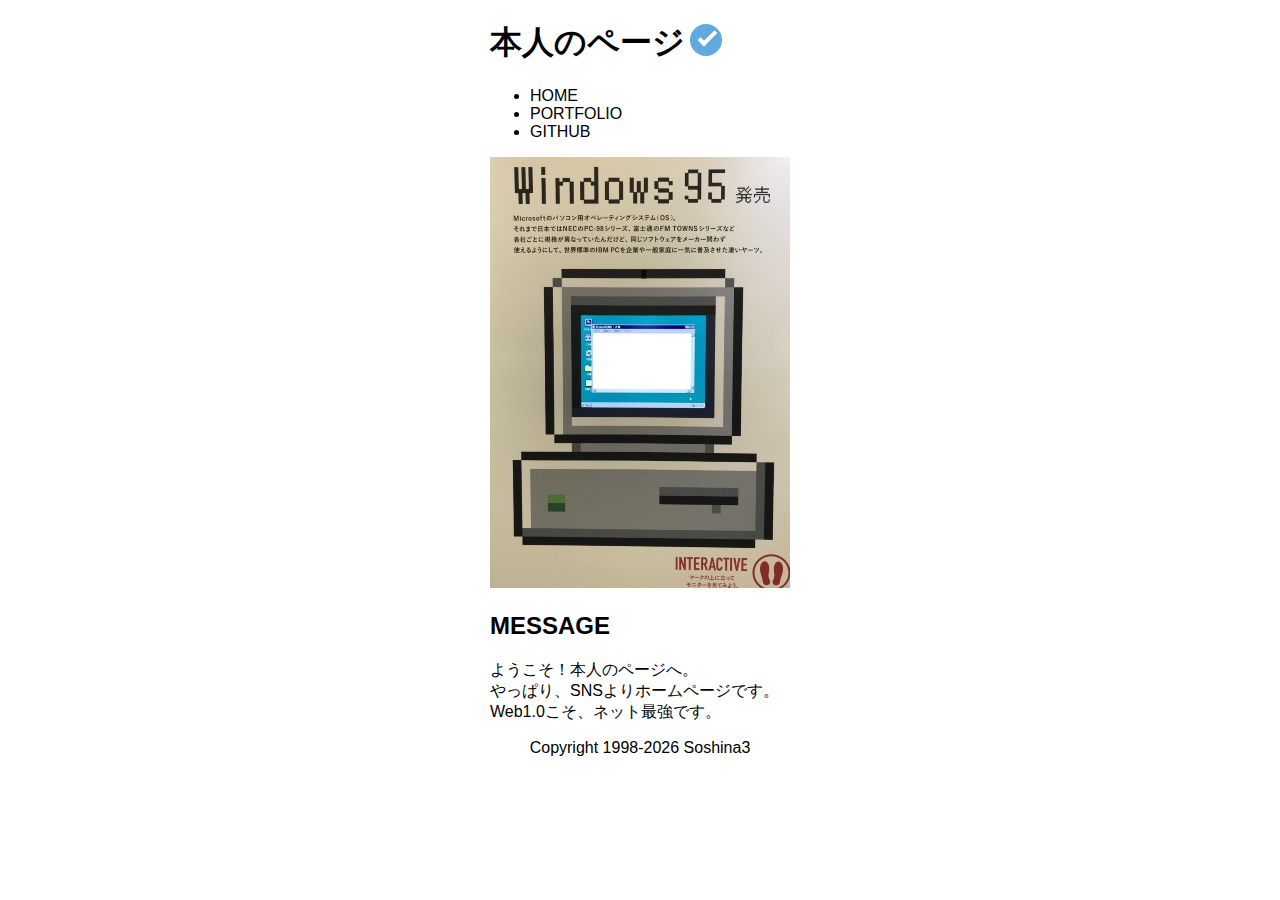
<file: index.html>
<!DOCTYPE html><html lang="ja" prefix="og: http://ogp.me/ns#"><meta name="robots" content="noindex,nofollow"><meta charset="utf-8"><meta name="author" content="Soshina3"><meta name="description" content="本人のページ"><meta property="og:title" content="本人のページ"><meta property="og:type" content="website"><meta property="og:url" content="http://"><meta property="og:image" content="image/windows95.jpg"><meta property="og:description" content="本人のページ"><meta name="viewport" content="width=device-width, initial-scale=1.0"><title>本人のページ</title><style>body{width:300px;margin:0 auto;font-family:sans-serif}a{color:#000;text-decoration:none}footer{text-align:center}.checkmark{margin-left:5px;position:relative}.checkmark:before,.checkmark:after{content:"";display:block;position:absolute}.checkmark:before{left:0;top:0;width:32px;height:32px;border-radius:50%;background-color:#62a9e0}.checkmark:after{left:8px;top:8px;width:15px;height:5px;border-left:4px solid #fff;border-bottom:4px solid #fff;transform:rotate(-45deg)}</style><header><h1><a href="index.html">本人のページ</a><i class="checkmark"></i></h1></header><nav><ul><li><a href="index.html">HOME</a><li><a href="portfolio.html">PORTFOLIO</a><li><a href="https://github.com/KeiichiHoshina" target="_blank" rel="noopener noreferrer">GITHUB</a></ul></nav><main><p><a href="portfolio.html" title="本人の「ORTFOLIO」はこちら"><img src="images/windows95.jpg" alt="写真"></a><section><h2>MESSAGE</h2><p>ようこそ！本人のページへ。<br>やっぱり、SNSよりホームページです。<a href="http://abehiroshi.la.coocan.jp/" title="阿部寛氏のホームページへ" target="_blank" rel="noopener noreferrer">Web1.0</a>こそ、ネット最強です。</section></main><footer><p>Copyright 1998-<span id="year">THIS YEAR</span> Soshina3</footer><script>const newDate=new Date,fullYear=newDate.getFullYear(),CopyYear=document.getElementById('year');CopyYear.textContent=fullYear</script>
</file>
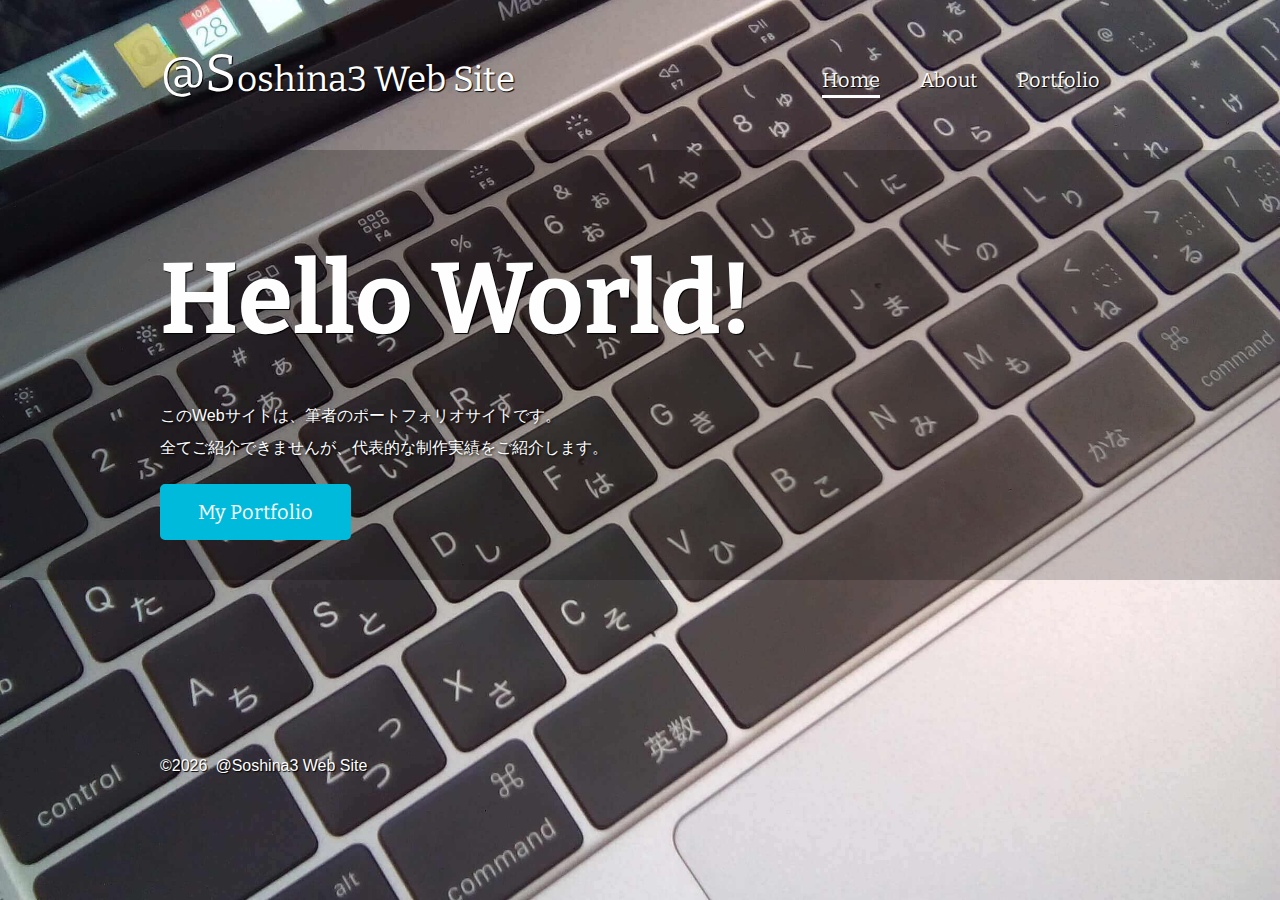
<file: portfolio.html>
<!DOCTYPE html>
<html lang="ja">
<head>
<meta charset="UTF-8">
<meta name="robots" content="noindex, nofollow">
<meta name="viewport" content="width=device-width,initial-scale=1">
<title>@Soshina3 Web Site</title>
<link href="https://fonts.googleapis.com/css?family=Bitter" rel="stylesheet">
<link href="common/css/style.css" rel="stylesheet">
</head>
<body id="index">

<header>
	<div class="logo">
		<a href="/soshina3/">
			@Soshina3 Web Site
		</a>
	</div>
	<nav>
		<ul class="global-nav">
			<li class="current"><a href="/soshina3/">Home</a></li>
			<li><a href="/soshina3/about/">About</a></li>
			<li><a href="http://soshina3.sub.jp/portfolio/portfolio/">Portfolio</a></li>
		</ul>
	</nav>
</header>

<div id="wrap">
	<div class="content">
		<div class="content-inner">
			<h1>Hello World!</h1>
			<p class="catch">
				このWebサイトは、筆者のポートフォリオサイトです。<br>
				全てご紹介できませんが、代表的な制作実績をご紹介します。
			</p>
			<p class="btn">
				<a href="http://soshina3.sub.jp/portfolio/portfolio/">
					My Portfolio
				</a>
			</p>
		</div>
	</div>
</div><!-- /#wrap -->

<footer>
	<a href="/soshina3/">
		<small class="copyright">&copy;<span class="copy-years"></span>@Soshina3 Web Site</small>
	</a>
</footer>

<script src='common/js/jquery.min.js'></script>
<script src='common/js/jquery.scrollme.js'></script>
<script src="common/js/script.js"></script>

</body>
</html>
</file>
<file: common/css/style.css>
@charset "utf-8";

/*
 Common Styles
------------------------------ */
body {
	margin: 0;
	padding: 0;
	background-color: #ccc;
	color: #333;
	font-size: 15px;
	line-height: 2;
	display: none;
	font-family:"游ゴシック Medium",YuGothic,YuGothicM,"Hiragino Kaku Gothic ProN","Hiragino Kaku Gothic Pro",メイリオ,Meiryo,sans-serif;
}

p,h1,h2,h3,h4,h5,h6 {margin-top: 0;}

img {vertical-align:bottom;}

ul {
	margin: 0;
	padding: 0;
}

li {list-style: none;}

a {
	color: #3583aa;
	text-decoration: none;
}
a:visited {color: #788d98;}
a:hover {text-decoration: none;}

header {
	width: 960px;
	height: 100px;
	margin: 0 auto;
}

.logo {
	float: left;
	margin-top: 48px;
	font-size: 35px;
	line-height: 1;
	text-shadow: 1px 1px 1px #000;
	font-family: 'Bitter', serif;
}
.logo a {color: #fff;display: block;}
.logo a:hover {text-decoration: none;}
.logo a:first-letter{font-size: 1.5em;}

.global-nav {
	float: right;
	margin-top: 60px;
}

.global-nav li {
	float: left;
	margin: 0 20px;
	font-size: 20px;
	list-style: none;
	text-shadow: 1px 1px 1px #000;
	font-family: 'Bitter', serif;
}

.global-nav li a {color: #fff;}

.global-nav li.current a,
.global-nav li a:hover {
	border-bottom: 3px solid #fff;
	padding-bottom: 3px;
	text-decoration: none;
}

#wrap {
	clear: both;
	background-color: #fff;
	margin-top: 50px;
	padding: 35px 0;
}

.content {
	width: 960px;
	margin: 0 auto;
}

footer {
	text-align: center;
	padding: 20px 0;
	background-color: #767671;
}

footer a {color: #fff;}
footer a:visited {color: #fff;}

footer small {font-size: 12px;}
footer small.copyright .copy-years {margin-right: 0.5em;}

.main-center {
	width: 940px;
	min-height: 350px;
	margin: 0 auto;
}

section {margin-bottom: 35px;}

table {
	border-spacing: 0;
	border-collapse: collapse;
}

.clearfix:after {
	content: "";
	display: block;
	clear: both;
}

h1 {
	font-family: 'Bitter', serif;
	font-size: 36px;
	border-bottom: 1px solid #ccc;
}

h2 {
	font-family: 'Bitter', serif;
	font-size: 24px;
}

.icon:before {
	content: "";
	padding-right: 10px;
	border-left: 7px solid #ccc;
}

.pagetop {
	display: none;
	position: fixed;
	bottom: 65px;
	right: 15px;
	width: 50px;
	height: 50px;
	overflow: hidden;
	cursor: pointer;
}
.pagetop a {
	display: block;
	width: 50px;
	height: 50px;
	background-color: #ccc;
	text-align: center;
	color: #fff;
	text-decoration: none;
}
.pagetop a:before{
	content: '';
	position: absolute;
	width: 20px;
	height: 20px;
	border: 3px solid #ccc;
	border-left-color: #fff;
	border-top-color: #fff;
	top: 20px;
	left: 12px;
	transform: rotate(45deg);
}

.pagetop a:hover {opacity: 0.8;}

.btn a {
	background-color: #00bbdd;
	color: #fff;
	font-size: 20px;
	font-family: 'Bitter', serif;
	width: 185px;
	display: block;
	text-align: center;
	line-height: 50px;
	margin-top: 20px;
	border-radius: 5px;
	border: 3px solid #00bbdd;
	transition: background-color 0.2s linear;
}
.btn a:hover {
	text-decoration: none;
	background-color: #fff;
	color: #00bbdd;
}


/*
 Index
------------------------------ */

#index {
	background-image: url(../images/bg_index.jpg);
	background-repeat: no-repeat;
	background-position: center center;
	background-attachment: fixed;
	background-size: cover;
	position: relative;
}

#index #wrap {
	margin-top: 0;
	padding: 0;
	background-color: transparent;
}

#index footer {
	width: 960px;
	margin: 150px auto 0 auto;
	text-align: left;
	background-color: transparent;
}

#index footer .copyright {
	font-size: 16px;
	text-shadow: 1px 1px 1px #000;
}

#index .content {
	margin-top: 50px;
	width: 100%;
	padding: 100px 25px 25px;
	background: rgba(0,0,0,0.2);
	box-sizing: border-box;
}

#index .content .content-inner {
	width: 960px;
	margin: 0 auto;
}

#index .content h1 {
	font-size: 100px;
	line-height: 1;
	color: #fff;
	font-family: 'Bitter', serif;
	margin-bottom: 50px;
	border: none;
	text-shadow: 1px 1px 1px #000;
}

#index .content p.catch {
	font-size: 16px;
	color: #fff;
	text-shadow: 1px 1px 3px #000;
}


/*
 About
------------------------------ */

#about {
	background-image: url(../images/bg_about.jpg);
	background-repeat: no-repeat;
	background-position: center top;
	background-attachment: fixed;
	background-size: 100% auto;
}

#about .profile-txt {
	width: 540px;
	float: left;
}

#about .profile-txt .profile-name {font-weight: bold;}

#about .profile-txt .profile-link {
	margin-left: 1em;
	margin-bottom: 1em;
}

#about .profile-txt .profile-link li {
	list-style-type: disc;
}

#about .profile-txt .profile-link a {
	text-decoration: underline;
}

#about .profile-txt .profile-link a:hover {
	text-decoration: none;
}

#about .profile-image {
	float: right;
	width: 340px;
}
#about .profile-image img {
	max-width: 100%;
	height: auto;
}

#about .career th {
	width: 240px;
	background-color: #f0f0f0;
	padding: 12px 0;
	border: 1px solid #ccc;
}

#about .career td {
	width: 660px;
	padding: 12px 40px;
	border: 1px solid #ccc;
}

.profile-skill-tool {
	display: flex;
	justify-content: space-between;
	margin-bottom: 30px;
}

.profile-skills,
.profile-tools {
	flex-basis: 50%;
}


/*
 Portfolio
------------------------------ */
#portfolio {
	background-image: url(../images/bg_portfolio.jpg);
	background-repeat: no-repeat;
	background-position: center top;
	background-attachment: fixed;
	background-size: 100% auto;
}

#portfolio .main-center {min-height: 500px;}

#portfolio .photograph-list {
	display: flex;
	flex-wrap: wrap;
	padding: 10px;
}

#portfolio .photograph-list li {
	width: calc(33.3% - 10px);
	margin: 5px;
	box-sizing: border-box;
}

#portfolio .photograph-list li a {
	display: block;
	width: 100%;
	height: 100%;
	color: #333;
	text-decoration: none;
}

#portfolio .photograph-list li a:hover {opacity: 0.7;}

#portfolio .photograph-list li h3 {
	font-size: 1.2rem;
	margin-bottom: 0;
}

#portfolio .photograph-list li p {padding: 10px;}

#portfolio .photograph-list li img {max-width: 100%;}



/*
 画面サイズが960px以下の場合に適用
------------------------------ */
@media screen and (max-width:960px) {

	/* common styles */
	body {font-size: 3.5vw;}

	h1 {font-size: 7.2vw;}

	h2 {font-size: 6vw;}

	header {
		padding: 0 15px 25px;
		width: 100%;
		height: 250px;
		margin: 0 auto;
		box-sizing: border-box;
	}

	.logo {
		float: left;
		margin-top: 48px;
		font-size: 7.2vw;
	}

	.global-nav {
		float: right;
		margin-top: 60px;
	}

	.global-nav li {
		float: left;
		margin: 0 20px;
		font-size: 3.5vw;
	}

	#wrap {
		margin-top: 40px;
		padding: 35px 15px 15px;
	}

	.content {
		width: 100%;
		box-sizing: border-box;
	}

	.main-center {
		width: 100%;
		min-height: auto;
		box-sizing: border-box;
	}

	#index .content .content-inner {width: auto;}

	.main {
		float: none;
		width: auto;
		margin: 0 5%;
	}

	.pagetop {
		right: 0;
		bottom: 65px;
	}

	/* #index */
	#index .content {
		padding: 25px;
		margin-top: 60px;
	}

	#index .content h1 {
		font-size: 7.2vw;
		text-align: center;
		margin-bottom: 25px;
	}

	#index .content p.catch {font-size: 3.5vw;}

	#index .content .btn {
		text-align: center;
		margin-bottom: 0;
	}

	#index .content .btn a {
		display: inline-block;
		font-size: 3.5vw;
		line-height: 44px;
	}

	#index footer {
		width: 100%;
		margin: 0 auto;
		text-align: center;
	}

	#index footer .copyright {font-size: 3.5vw;}


	/* #about */
	#about .profile-txt {
		float: none;
		width: 100%;
	}

	#about .profile-image {
		float: none;
		width: 100%;
	}

	#about .profile-image img {
		width: 100%;
		height: auto;
	}

	#about .career th,
	#about .career td {
		display: block;
		width: 100%;
		border: none;
		padding: 10px 0;
		box-sizing: border-box;
	}

	#about .career th {
		padding: 10px;
		text-align: left;
	}


	/* #portfolio */
	#portfolio .photograph-list li {width: calc(50% - 10px);}

	#portfolio .photograph-list li img {width: 100%;}

}


/*
 画面サイズが600px以下の場合に適用
------------------------------ */
@media screen and (max-width:600px) {

	/* common styles */
	header {
		width: auto;
		height: auto;
		margin: 0 5%;
	}

	footer {
		width: 100%;
		font-size: 3.5vw;
	}

	.logo {
		float: none;
		margin-top: 60px;
		text-align: center;
		font-size: 7.2vw;
	}

	.global-nav {
		float: none;
		margin-top: 40px;
		text-align: center;
	}

	.global-nav li {
		display: inline;
		float: none;
		margin: 0 8px;
	}

	#wrap {margin-top: 0;}

	/* #index */
	#index .content {margin-top: 0;}

	/* #about */
	#about {background-image: url(../images/bg_about.jpg);}

	.profile-skill-tool {display: block;}
	
	.profile-skills,
	.profile-tools {
		width: 100%;
	}

	/* #portfolio */
	#portfolio {background-image: url(../images/bg_portfolio.jpg);}

	#portfolio .photograph-list li {
		width: 100%;
		margin: 0;
	}

}
</file>
